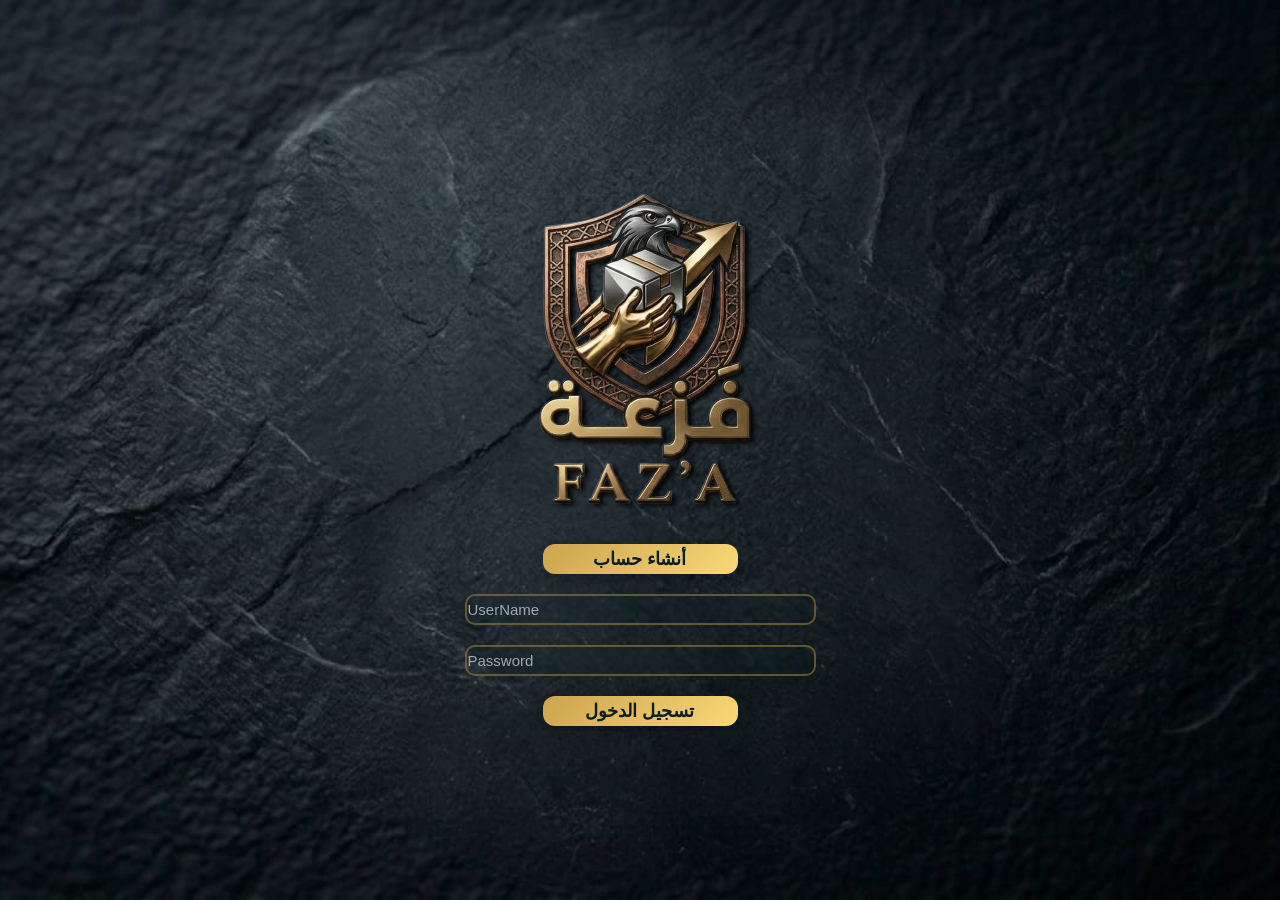
<file: index.html>
<!DOCTYPE html>
<html>
<head>

     <!--نظام يدعم كل لغات العالم-->
    <meta charset="UTF-8" />

<!--تحويل الويب لتطبيق-->
<meta name="apple-mobile-web-app-capable" content="yes">
<meta name="apple-mobile-web-app-status-bar-style" content="black-translucent">
<!---->    

    <!--عشان يكون متجاوب مع حجم الشاشه-->
    <meta name="viewport" content="width=device-width, initial-scale=1.0, maximum-scale=1.0, user-scalable=no" />
    
    <meta name="theme-color" content="#cda34f" /> <!--تلوين شريط المتصفح-->

    <!-- عشان لما اكبس على الرابط يطلعلي شرح عنو ووصف -->
    <meta name="description" content="فَزْعَة - منصتك الأولى لإنجاز المهام اليومية في الزرقاء " />
    
    <!--كون داخله اسم التطبيق، أيقونته، وكيف يفتح (شاشة كاملة ولا متصفح).-->
    <link rel="manifest" href="/manifest.json" /> 

    <!--فهذا السطر مخصص بس عشان لما مستخدم الآيفون ينزل التطبيق، تطلع اللوجو تبعتك صحيحة على شاشته.-->
    <link rel="apple-touch-icon" href="/logo192.png" /> 
    
<!--icon: هاي الأيقونة الصغيرة جداً (Favicon) اللي بتطلع جنب اسم موقعك في علامة التبويب (Tab) فوق بالمتصفح لما تفتحه من الكمبيوتر.-->
    <link rel="icon" type="image/png" href="/favicon.png" />
    

<!--سطر الـ preconnect: بتخلي المتصفح يجهز حاله ويتصل بسيرفرات جوجل بسرعة قبل ما يقرأ باقي الكود عشان يحمل الخط بأسرع وقت.-->
    <link rel="preconnect" href="https://fonts.googleapis.com">
    <link rel="preconnect" href="https://fonts.gstatic.com" crossorigin>
    
    
    <!--سطر الـ stylesheet: هو اللي بجيب أوزان الخط (400 للعادي، 600 للسميك شوي، 700 للعريض جداً للعناوين). كلمة display=swap بتضمن إنه النص يظهر بخط عادي للمستخدم لحد ما خط Cairo يخلص تحميل، عشان الشاشة ما تضل بيضاء.-->
    <link href="https://fonts.googleapis.com/css2?family=Cairo:wght@400;600;700&display=swap" rel="stylesheet">

    <!-- ملف css -->
  <link rel="stylesheet" href="style.css">

    <title>فَزْعَة</title>

   
</head>

<body>

<div class="logo-continer">
    <img class="faza-logo" src="logo.png" alt="شعار فزعه" >
</div>



<div class="login-continer">

<button id="show-inputs" class="button-create-account">أنشاء حساب</button>


    <input class="input-login" type="text" placeholder="UserName" aria-label="UserName" required>

    <input class="input-login" type="password" placeholder="Password" aria-label="Password" required>

        

        <button id="submit" class="button-create-account">تسجيل الدخول</button>
</div>


<script>
  if ('serviceWorker' in navigator) {
    navigator.serviceWorker.register('sw.js');
  }
</script>
</body>
</html>
</file>
<file: style.css>
*{
margin: 0;
padding: 0;
box-sizing: border-box;
overflow: hidden;
font-family:'Gill Sans', 'Gill Sans MT', Calibri, 'Trebuchet MS', sans-serif;
}

body{

display: flex;
flex-direction: column;
justify-content: center;
align-items: center;
background-image:url(background.jpeg);  
background-size: cover;
background-position: center;
background-repeat: no-repeat;
background-attachment: fixed ;
min-height: 100vh;
width: 100%;
}

.logo-continer{
  
display:flex;
justify-content: center;
align-items: center;
width: 100%;
z-index: 1;
width: fit-content;

}

.faza-logo{
max-width: 100%;
height: 100%;
}


.login-continer{
display: flex;
flex-direction: column;
z-index: 100px;
text-align: center;
align-items: center;
gap: 20px;
width: 90%;
max-width: 400px;
margin-left: auto;
margin-right: auto;
margin-top: 1px;
padding: 5px;
}

.button-create-account{
width: 50%;
height: 30px;
box-sizing: border-box;
background: linear-gradient(135deg,#cda34f,#f9d976);
color: #0b1d25;
font-size: 18px;
font-weight: bold;
border: none;
border-radius: 12px;
cursor: pointer;
box-shadow: 0 4px 15px rgba(0,0,0,0.3);
transition: all 0.3s ease;

}

.button-create-account:hover{
transform: translateY(-2px);
box-shadow: 0 8px 20px rgba(205,163,79,0.4);

}

.button-create-account:active{
transform: translateY(1px);
box-shadow: 0 2px 10px rgba(205,163,79,0.3);

}

.input-login{
    font-size: 15px;
padding: 5px 1px 5px 1px ;
width: 90%;
box-sizing: border-box;
border:2px solid rgba(161, 129, 65, 0.568);
border-radius: 10px;
background-color: rgba(6, 37, 46, 0.11);
color: #ffff;
outline: none;
transition: all 0.3s ease-in-out;
backdrop-filter: blur(1px);

}
.input-login::placeholder{
color: #a0aab2;
}
.input-login:focus{

    border-color: #cda34f;
    background-color: rgba(1, 29, 37, 0);
    box-shadow: 0 0 15px rgba(205, 163, 79,0.25);
    transform: translateY(-2px);
}

/* تحويل أيقونة العين في حقل الباسورد للون الأبيض الناصع */
input[type="password"]::-ms-reveal {
    filter: grayscale(100%) brightness(0) invert(100%);
    cursor: pointer;
}

/* حركة ناعمة لما تحط الماوس عليها (بتقل إضاءتها شوي بدل ما يتغير لونها) */
input[type="password"]::-ms-reveal:hover {
    opacity: 0.7; 
}
</file>
